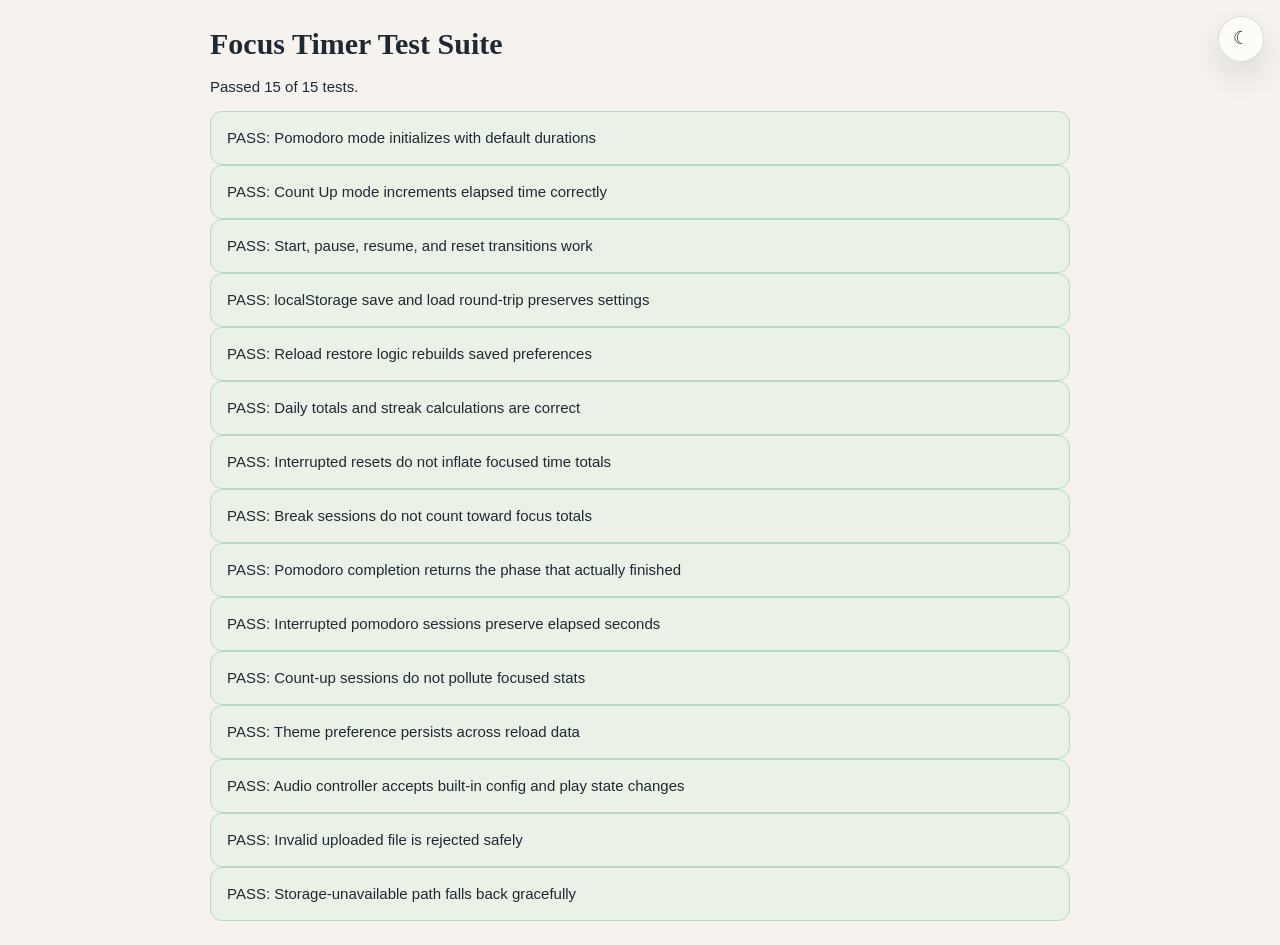
<file: tests.html>
<!DOCTYPE html>
<html lang="en">
<head>
  <meta charset="UTF-8">
  <meta name="viewport" content="width=device-width, initial-scale=1.0">
  <title>Focus Timer Tests | Northline</title>
  <link rel="icon" type="image/png" href="./favicon.png">
  <link rel="stylesheet" href="./shared/tokens.css">
  <link rel="stylesheet" href="./shared/darkmode.css">
  <script src="./shared/darkmode.js"></script>
  <style>
    body {
      margin: 0;
      padding: 24px;
      font-family: "Manrope", sans-serif;
      background: var(--color-surface-base);
      color: var(--color-text-primary);
    }

    .results {
      max-width: 860px;
      margin: 0 auto;
      display: grid;
      gap: 12px;
    }

    .result {
      padding: 14px 16px;
      border: 1px solid var(--color-border-default);
      border-radius: 12px;
      background: color-mix(in srgb, var(--color-surface-raised) 92%, transparent);
    }

    .pass {
      border-color: color-mix(in srgb, var(--color-status-success) 30%, var(--color-surface-raised));
      background: color-mix(in srgb, var(--color-status-success) 9%, var(--color-surface-raised));
    }

    .fail {
      border-color: color-mix(in srgb, var(--color-status-error) 30%, var(--color-surface-raised));
      background: color-mix(in srgb, var(--color-status-error) 9%, var(--color-surface-raised));
    }
  </style>
</head>
<body data-test-page="true">
  <div class="results">
    <h1>Focus Timer Test Suite</h1>
    <div id="summary"></div>
    <div id="results"></div>
  </div>

  <script src="./js/app.js"></script>
  <script>
    (function () {
      var app = window.ProductiveTimerApp;
      var resultsNode = document.getElementById("results");
      var summaryNode = document.getElementById("summary");
      var passCount = 0;
      var failCount = 0;

      function assert(condition, message) {
        if (!condition) {
          throw new Error(message);
        }
      }

      function logResult(name, error) {
        var div = document.createElement("div");
        div.className = "result " + (error ? "fail" : "pass");
        div.textContent = (error ? "FAIL: " : "PASS: ") + name + (error ? " - " + error.message : "");
        resultsNode.appendChild(div);
      }

      function runTest(name, fn) {
        try {
          fn();
          passCount += 1;
          logResult(name);
        } catch (error) {
          failCount += 1;
          logResult(name, error);
        }
      }

      function createMemoryStorage(throwOnSet) {
        var map = {};
        return {
          getItem: function (key) { return Object.prototype.hasOwnProperty.call(map, key) ? map[key] : null; },
          setItem: function (key, value) {
            if (throwOnSet) {
              throw new Error("Quota exceeded");
            }
            map[key] = value;
          },
          removeItem: function (key) { delete map[key]; }
        };
      }

      runTest("Pomodoro mode initializes with default durations", function () {
        var timer = app.createTimerEngine(app.DEFAULTS);
        assert(timer.state.mode === "pomodoro", "Expected pomodoro mode");
        assert(timer.state.remainingSeconds === 1500, "Expected 25 minutes");
      });

      runTest("Count Up mode increments elapsed time correctly", function () {
        var timer = app.createTimerEngine(app.DEFAULTS);
        timer.setMode("countup");
        timer.start(0);
        timer.tick(30000);
        assert(timer.state.elapsedSeconds === 30, "Expected 30 seconds elapsed");
      });

      runTest("Start, pause, resume, and reset transitions work", function () {
        var timer = app.createTimerEngine(app.DEFAULTS);
        timer.start(0);
        assert(timer.state.status === "running", "Should be running");
        timer.pause(2000);
        assert(timer.state.status === "paused", "Should be paused");
        timer.start(2000);
        assert(timer.state.status === "running", "Should resume running");
        timer.reset();
        assert(timer.state.status === "idle", "Should reset to idle");
      });

      runTest("localStorage save and load round-trip preserves settings", function () {
        var storage = app.createStorageAdapter(createMemoryStorage(false));
        var settings = app.mergeSettings(app.DEFAULTS, {
          theme: "light",
          timerMode: "countup",
          durations: { focus: 40, shortBreak: 8, longBreak: 20 }
        });
        assert(storage.write(app.STORAGE_KEYS.settings, settings) === true, "Write should succeed");
        var readBack = storage.read(app.STORAGE_KEYS.settings, app.DEFAULTS);
        assert(readBack.theme === "light", "Theme should persist");
        assert(readBack.durations.focus === 40, "Focus duration should persist");
      });

      runTest("Reload restore logic rebuilds saved preferences", function () {
        var restored = app.mergeSettings(app.DEFAULTS, {
          muted: true,
          volume: 0.33,
          audio: { type: "custom", trackName: "Deep Work.wav" }
        });
        assert(restored.muted === true, "Muted should restore");
        assert(restored.volume === 0.33, "Volume should restore");
        assert(restored.audio.trackName === "Deep Work.wav", "Track name should restore");
      });

      runTest("Daily totals and streak calculations are correct", function () {
        var now = new Date("2026-03-11T12:00:00Z");
        var engine = app.createStatsEngine({ nowProvider: function () { return now; } });
        var sessions = [
          { completedAt: "2026-03-11T09:00:00Z", durationSeconds: 1800, phase: "focus", outcome: "completed" },
          { completedAt: "2026-03-10T09:00:00Z", durationSeconds: 3600, phase: "focus", outcome: "completed" },
          { completedAt: "2026-03-09T09:00:00Z", durationSeconds: 1200, phase: "focus", outcome: "completed" }
        ];
        var today = engine.getTodayStats(sessions);
        assert(today.minutes === 30, "Today should total 30 minutes");
        assert(engine.getStreak(sessions) === 3, "Expected a 3-day streak");
      });

      runTest("Interrupted resets do not inflate focused time totals", function () {
        var now = new Date("2026-03-11T12:00:00Z");
        var engine = app.createStatsEngine({ nowProvider: function () { return now; } });
        var sessions = [
          { completedAt: "2026-03-11T09:00:00Z", durationSeconds: 20, phase: "focus", outcome: "interrupted" },
          { completedAt: "2026-03-11T09:05:00Z", durationSeconds: 45, phase: "focus", outcome: "interrupted" }
        ];
        var today = engine.getTodayStats(sessions);
        assert(today.minutes === 0, "Interrupted sessions should not count toward focused time");
        assert(today.sessions === 0, "Interrupted sessions should not count as completed sessions");
      });

      runTest("Break sessions do not count toward focus totals", function () {
        var now = new Date("2026-03-11T12:00:00Z");
        var engine = app.createStatsEngine({ nowProvider: function () { return now; } });
        var sessions = [
          { completedAt: "2026-03-11T09:00:00Z", durationSeconds: 300, phase: "shortBreak", outcome: "completed" },
          { completedAt: "2026-03-11T09:30:00Z", durationSeconds: 1500, phase: "focus", outcome: "completed" }
        ];
        var today = engine.getTodayStats(sessions);
        assert(today.minutes === 25, "Only completed focus sessions should count");
        assert(today.sessions === 1, "Only focus completions should count as completed sessions");
      });

      runTest("Pomodoro completion returns the phase that actually finished", function () {
        var timer = app.createTimerEngine(app.DEFAULTS);
        timer.start(0);
        var result = timer.tick(1500000);
        assert(result.completed === true, "Expected completion");
        assert(result.completedPhase === "focus", "Completed phase should be focus");
        assert(result.completedDurationSeconds === 1500, "Completed duration should match focus length");
        assert(timer.state.phase === "shortBreak", "Timer should advance after completion");
      });

      runTest("Interrupted pomodoro sessions preserve elapsed seconds", function () {
        var timer = app.createTimerEngine(app.DEFAULTS);
        timer.start(0);
        timer.tick(42000);
        assert(timer.state.elapsedSeconds === 42, "Interrupted focus runs should keep actual elapsed time");
        assert(timer.state.remainingSeconds === 1458, "Remaining seconds should shrink from actual elapsed time");
      });

      runTest("Count-up sessions do not pollute focused stats", function () {
        var now = new Date("2026-03-11T12:00:00Z");
        var engine = app.createStatsEngine({ nowProvider: function () { return now; } });
        var sessions = [
          { completedAt: "2026-03-11T10:00:00Z", durationSeconds: 600, phase: "focus", outcome: "interrupted", mode: "countup" }
        ];
        var today = engine.getTodayStats(sessions);
        assert(today.minutes === 0, "Count-up interruptions should not add to focused time");
      });

      runTest("Theme preference persists across reload data", function () {
        var saved = app.mergeSettings(app.DEFAULTS, { theme: "light" });
        assert(saved.theme === "light", "Theme should be light");
      });

      runTest("Audio controller accepts built-in config and play state changes", function () {
        var fakeAudio = {
          src: "",
          loop: false,
          preload: "",
          volume: 0,
          muted: false,
          duration: 120,
          currentTime: 0,
          play: function () { return Promise.resolve(); },
          pause: function () {}
        };
        var controller = app.createAudioController({ audioElement: fakeAudio });
        controller.loadBuiltin();
assert(fakeAudio.src.indexOf("focus-timer-default.mp3") !== -1, "Built-in source should load");
      });

      runTest("Invalid uploaded file is rejected safely", function () {
        var fakeAudio = {
          src: "",
          loop: false,
          preload: "",
          volume: 0,
          muted: false,
          duration: 120,
          currentTime: 0,
          play: function () { return Promise.resolve(); },
          pause: function () {}
        };
        var controller = app.createAudioController({ audioElement: fakeAudio });
        var result = controller.attachUploadedFile({ name: "notes.txt", type: "text/plain" });
        assert(result.ok === false, "Invalid files should fail");
      });

      runTest("Storage-unavailable path falls back gracefully", function () {
        var storage = app.createStorageAdapter(createMemoryStorage(true));
        var ok = storage.write("demo", { a: 1 });
        assert(ok === false, "Write should fail");
        assert(storage.isAvailable() === false, "Storage should be marked unavailable");
      });

      summaryNode.textContent = "Passed " + passCount + " of " + (passCount + failCount) + " tests.";
    }());
  </script>
</body>
</html>
</file>
<file: shared/tokens.css>
:root {
  /* Brand colors */
  --color-brand-primary: #2563eb;
  --color-brand-secondary: #0f766e;
  --color-brand-accent: #f97316;

  /* Surfaces */
  --color-surface-base: #f6f3ee;
  --color-surface-raised: #fffdf8;
  --color-surface-sunken: #efe7dc;
  --color-surface-overlay: rgba(255, 253, 248, 0.94);

  /* Text */
  --color-text-primary: #1f2933;
  --color-text-secondary: #4b5a67;
  --color-text-muted: #73808c;
  --color-text-inverse: #fffdf8;

  /* Borders */
  --color-border-subtle: #e7ddd1;
  --color-border-default: #d6c6b5;
  --color-border-strong: #b59f88;

  /* Feedback */
  --color-status-success: #15803d;
  --color-status-warning: #b45309;
  --color-status-error: #b91c1c;
  --color-status-info: #1d4ed8;

  /* Typography */
  --font-display: "Fraunces", serif;
  --font-body: "Manrope", sans-serif;
  --font-mono: "IBM Plex Mono", monospace;

  --font-size-xs: 11px;
  --font-size-sm: 13px;
  --font-size-base: 15px;
  --font-size-md: 17px;
  --font-size-lg: 20px;
  --font-size-xl: 24px;
  --font-size-2xl: 30px;

  --font-weight-regular: 400;
  --font-weight-medium: 500;
  --font-weight-bold: 600;

  --line-height-tight: 1.3;
  --line-height-normal: 1.6;
  --line-height-loose: 1.9;

  /* Spacing scale */
  --space-1: 4px;
  --space-2: 8px;
  --space-3: 12px;
  --space-4: 16px;
  --space-5: 20px;
  --space-6: 24px;
  --space-8: 32px;
  --space-10: 40px;
  --space-12: 48px;
  --space-16: 64px;

  /* Shape */
  --radius-sm: 4px;
  --radius-md: 8px;
  --radius-lg: 12px;
  --radius-xl: 16px;
  --radius-full: 9999px;

  /* Elevation */
  --shadow-sm: 0 1px 2px rgba(31, 41, 51, 0.08);
  --shadow-md: 0 4px 12px rgba(31, 41, 51, 0.12);
  --shadow-lg: 0 8px 24px rgba(31, 41, 51, 0.16);


  /* Shared product shell */
  --northline-shell-max-width: 1360px;
  --northline-shell-padding: clamp(1rem, 2.4vw, 1.75rem);
  --northline-shell-gap: clamp(1rem, 2vw, 1.5rem);
  --northline-shell-radius: calc(var(--radius-xl) + var(--space-2));
  --northline-shell-padding-block: clamp(1.5rem, 3vw, 2rem);
  --northline-shell-padding-inline: clamp(1.25rem, 2.8vw, 2rem);
  --northline-title-size: clamp(2.45rem, 4.7vw, 3.7rem);
  --northline-title-max-width: 11ch;
  --northline-subtitle-size: clamp(1rem, 1.8vw, 1.14rem);
  --northline-shell-surface: color-mix(in srgb, var(--color-surface-raised) 92%, transparent);

  /* Motion */
  --duration-fast: 120ms;
  --duration-normal: 220ms;
  --duration-slow: 360ms;
  --ease-default: cubic-bezier(0.4, 0, 0.2, 1);
  --ease-spring: cubic-bezier(0.34, 1.56, 0.64, 1);

  color-scheme: light;
}

html {
  scroll-behavior: smooth;
}

body {
  margin: 0;
  background: var(--color-surface-base);
  color: var(--color-text-primary);
  font-family: var(--font-body);
  font-size: var(--font-size-base);
  font-weight: var(--font-weight-regular);
  line-height: var(--line-height-normal);
  text-rendering: optimizeLegibility;
  -webkit-font-smoothing: antialiased;
  -moz-osx-font-smoothing: grayscale;
}

*,
*::before,
*::after {
  box-sizing: border-box;
}

button,
input,
select,
textarea {
  font: inherit;
}

h1,
h2,
h3,
h4,
h5,
h6 {
  margin: 0;
  font-family: var(--font-display);
  font-weight: var(--font-weight-bold);
  line-height: var(--line-height-tight);
  color: var(--color-text-primary);
}

code,
pre,
kbd,
samp {
  font-family: var(--font-mono);
}

a {
  color: var(--color-brand-primary);
  text-decoration-thickness: 1px;
  text-underline-offset: 0.16em;
}

a:hover {
  color: var(--color-brand-secondary);
}

:focus-visible {
  outline: 3px solid color-mix(in srgb, var(--color-brand-accent) 60%, white);
  outline-offset: 2px;
}

::selection {
  background: color-mix(in srgb, var(--color-brand-accent) 22%, white);
  color: var(--color-text-primary);
}

@media (prefers-reduced-motion: reduce) {
  html {
    scroll-behavior: auto;
  }

  *,
  *::before,
  *::after {
    animation-duration: 0.01ms !important;
    animation-iteration-count: 1 !important;
    transition-duration: 0.01ms !important;
  }
}
</file>
<file: shared/darkmode.css>
:root {
  --color-bg: #f6f3ee;
  --color-surface: #fffdf8;
  --color-surface-muted: #efe7dc;
  --color-surface-elevated: rgba(255, 253, 248, 0.94);
  --color-text: #1f2933;
  --color-text-muted: #4b5a67;
  --color-text-soft: #73808c;
  --color-text-inverse: #fffdf8;
  --color-border: #d6c6b5;
  --color-border-subtle-ui: #e7ddd1;
  --color-border-strong-ui: #b59f88;
  --color-accent: #2563eb;
  --color-accent-muted: rgba(37, 99, 235, 0.14);
  --color-shadow: 0 8px 24px rgba(31, 41, 51, 0.16);
  --color-shadow-soft: 0 4px 12px rgba(31, 41, 51, 0.12);
  --theme-toggle-bg: rgba(255, 253, 248, 0.88);
  --theme-toggle-border: rgba(31, 41, 51, 0.14);
  --theme-toggle-text: #1f2933;
  --theme-toggle-shadow: 0 14px 30px rgba(31, 41, 51, 0.12);
  color-scheme: light;
}

html {
  color-scheme: light;
}

html[data-theme="dark"] {
  --color-bg: #0f0f0f;
  --color-surface: #181818;
  --color-surface-muted: #202020;
  --color-surface-elevated: rgba(24, 24, 24, 0.94);
  --color-text: #e8e8e8;
  --color-text-muted: #b8b8b8;
  --color-text-soft: #8d8d8d;
  --color-text-inverse: #0f0f0f;
  --color-border: rgba(232, 232, 232, 0.18);
  --color-border-subtle-ui: rgba(232, 232, 232, 0.1);
  --color-border-strong-ui: rgba(232, 232, 232, 0.3);
  --color-accent: #7aa2ff;
  --color-accent-muted: rgba(122, 162, 255, 0.18);
  --color-shadow: 0 18px 40px rgba(0, 0, 0, 0.45);
  --color-shadow-soft: 0 10px 24px rgba(0, 0, 0, 0.32);
  --theme-toggle-bg: rgba(24, 24, 24, 0.82);
  --theme-toggle-border: rgba(232, 232, 232, 0.14);
  --theme-toggle-text: #f3f3f3;
  --theme-toggle-shadow: 0 18px 36px rgba(0, 0, 0, 0.38);
  color-scheme: dark;
}

:root,
html[data-theme="dark"] {
  --color-surface-base: var(--color-bg);
  --color-surface-raised: var(--color-surface);
  --color-surface-sunken: var(--color-surface-muted);
  --color-surface-overlay: var(--color-surface-elevated);
  --color-text-primary: var(--color-text);
  --color-text-secondary: var(--color-text-muted);
  --color-text-muted: var(--color-text-soft);
  --color-border-default: var(--color-border);
  --color-border-subtle: var(--color-border-subtle-ui);
  --color-border-strong: var(--color-border-strong-ui);
  --shadow-sm: var(--color-shadow-soft);
  --shadow-md: var(--color-shadow-soft);
  --shadow-lg: var(--color-shadow);
  --color-page: var(--color-bg);
  --color-paper: color-mix(in srgb, var(--color-surface) 88%, transparent);
  --color-paper-solid: var(--color-surface);
  --color-ink: var(--color-text);
  --color-muted: var(--color-text-muted);
  --color-border: var(--color-border-subtle-ui);
  --color-border-strong: var(--color-border-strong-ui);
  --color-accent: #2563eb;
  --color-accent-soft: var(--color-accent-muted);
  --shadow-card: var(--color-shadow);
}

html[data-theme="dark"] body {
  color: var(--color-text);
  background-color: var(--color-bg);
}

.theme-toggle {
  position: fixed;
  top: 1rem;
  right: 1rem;
  z-index: 9999;
  width: 2.85rem;
  height: 2.85rem;
  border: 1px solid var(--theme-toggle-border);
  border-radius: 999px;
  background: var(--theme-toggle-bg);
  color: var(--theme-toggle-text);
  display: inline-flex;
  align-items: center;
  justify-content: center;
  cursor: pointer;
  box-shadow: var(--theme-toggle-shadow);
  backdrop-filter: blur(16px);
  -webkit-backdrop-filter: blur(16px);
  transition:
    transform 140ms ease,
    background-color 140ms ease,
    border-color 140ms ease,
    color 140ms ease,
    box-shadow 140ms ease;
}

.theme-toggle:hover {
  transform: translateY(-1px);
}

.theme-toggle:focus-visible {
  outline: 3px solid color-mix(in srgb, var(--color-accent) 40%, transparent);
  outline-offset: 3px;
}

.theme-toggle__icon {
  font-size: 1.1rem;
  line-height: 1;
}

.theme-toggle__label {
  position: absolute;
  width: 1px;
  height: 1px;
  padding: 0;
  margin: -1px;
  overflow: hidden;
  clip: rect(0, 0, 0, 0);
  white-space: nowrap;
  border: 0;
}

@media (max-width: 640px) {
  .theme-toggle {
    top: 0.75rem;
    right: 0.75rem;
    width: 2.65rem;
    height: 2.65rem;
  }
}
</file>
